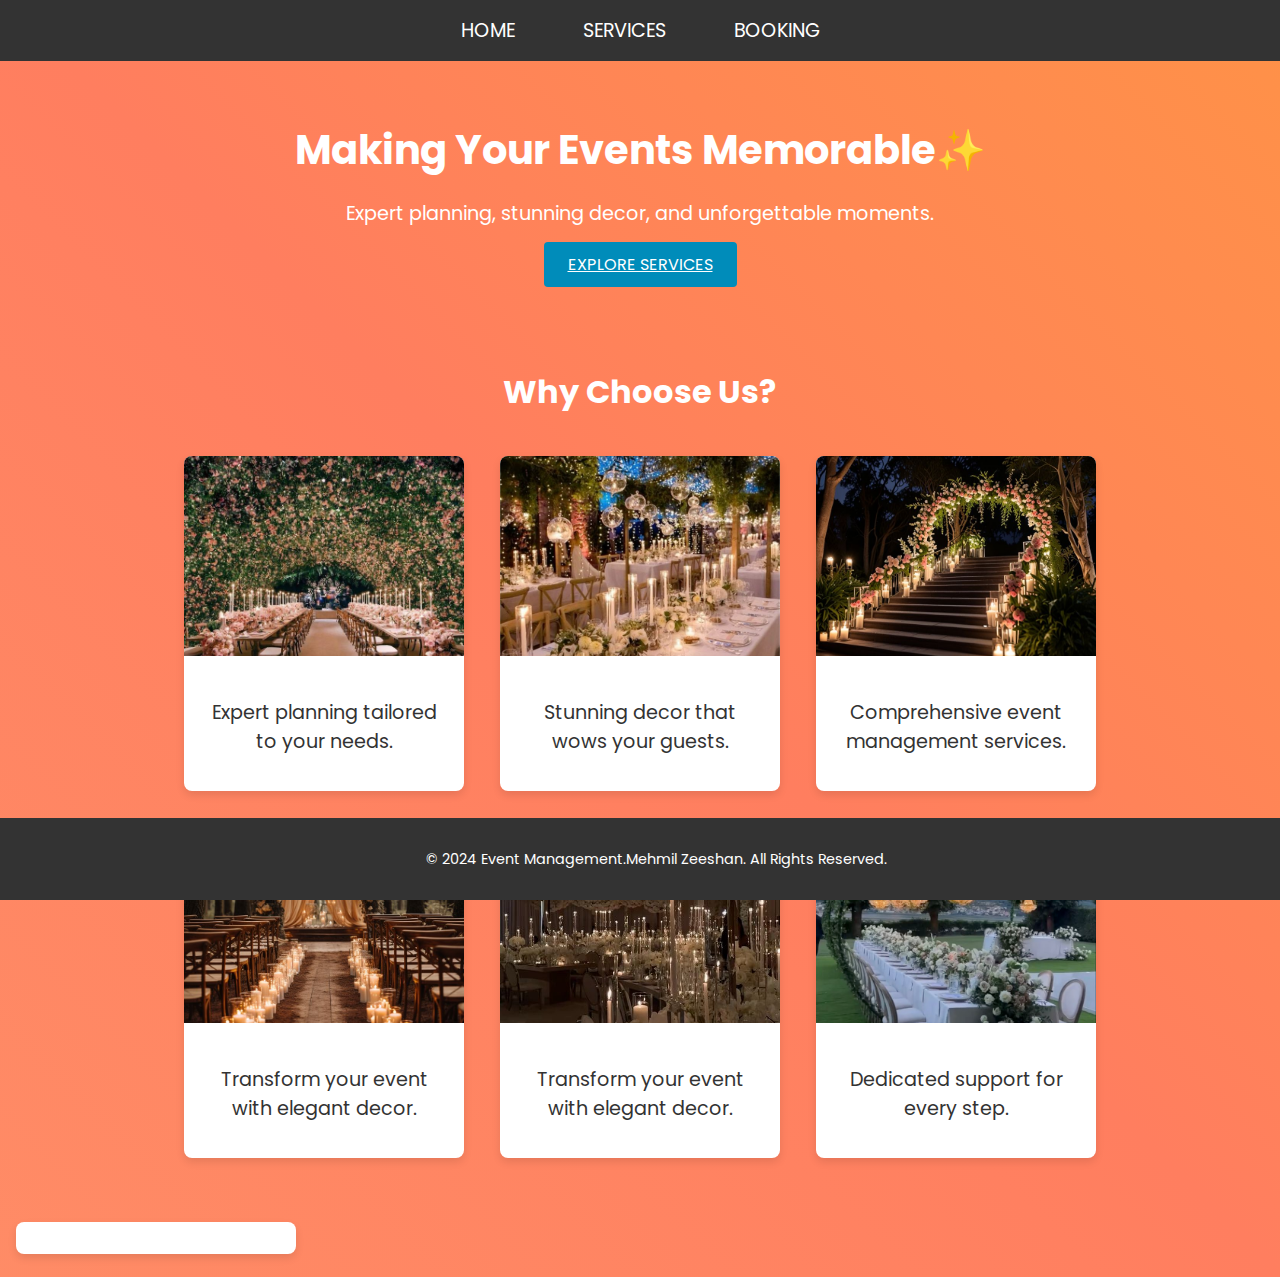
<file: index.html>
<!-- Home Page -->
<!DOCTYPE html>
<html lang="en">
<head>
    <meta charset="UTF-8">
    <meta name="viewport" content="width=device-width, initial-scale=1.0">
    <title>Event Management</title>
    <link rel="stylesheet" href="styles.css">
    <link href="https://fonts.googleapis.com/css2?family=Poppins:wght@300;400;600&display=swap" rel="stylesheet">
</head>
<body>
    <nav class="navbar">
        <ul>
            <li><a href="index.html">Home</a></li>
            <li><a href="services.html">Services</a></li>
            <li><a href="booking.html">Booking</a></li>
        </ul>
    </nav>
    <!-- Header Section -->
    <header class="header">
        <h1>Making Your Events Memorable✨</h1>
        <p>Expert planning, stunning decor, and unforgettable moments.</p>
        <a href="services.html" class="btn">Explore Services</a>
    </header>

    <!-- About Section -->
    <section class="about">
        <h2>Why Choose Us?</h2>
        <div class="card">
            <img src="event1.jpg" alt="Event 1" class="card-img">
            <div class="card-content">
                <p>Expert planning tailored to your needs.</p>
            </div>
        </div>
    
        <div class="card">
            <img src="event2.jpg" alt="Event 2" class="card-img">
            <div class="card-content">
                <p>Stunning decor that wows your guests.</p>
            </div>
        </div>
    
        <div class="card">
            <img src="event3.jpg" alt="Event 3" class="card-img">
            <div class="card-content">
                <p>Comprehensive event management services.</p>
            </div>
        </div>
        <div class="card">
            <img src="event5.jpg" alt="Event 5" class="card-img">
            <div class="card-content">
                <p>Transform your event with elegant decor.</p>
            </div>
        </div>
        <div class="card">
            <img src="event6.jpg" alt="Event 6" class="card-img">
            <div class="card-content">
                <p>Transform your event with elegant decor.</p>
            </div>
        </div>
    
        <div class="card">
            <img src="event4.jpg" alt="Event 4" class="card-img">
            <div class="card-content">
                <p>Dedicated support for every step.</p>
            </div>
        </div>
    </section>
    <div class="card">
        <!-- <img src="event4.jpg" alt="Event 4" class="card-img"> -->
        <div class="card-content">
            <!-- <p>Dedicated support for every step.</p> -->
        </div>
    </div>
</section>


    <!-- Footer Section -->
    <footer class="footer">
        <p>&copy; 2024 Event Management.Mehmil Zeeshan. All Rights Reserved.</p>
    </footer>
</body>
</html>
</file>
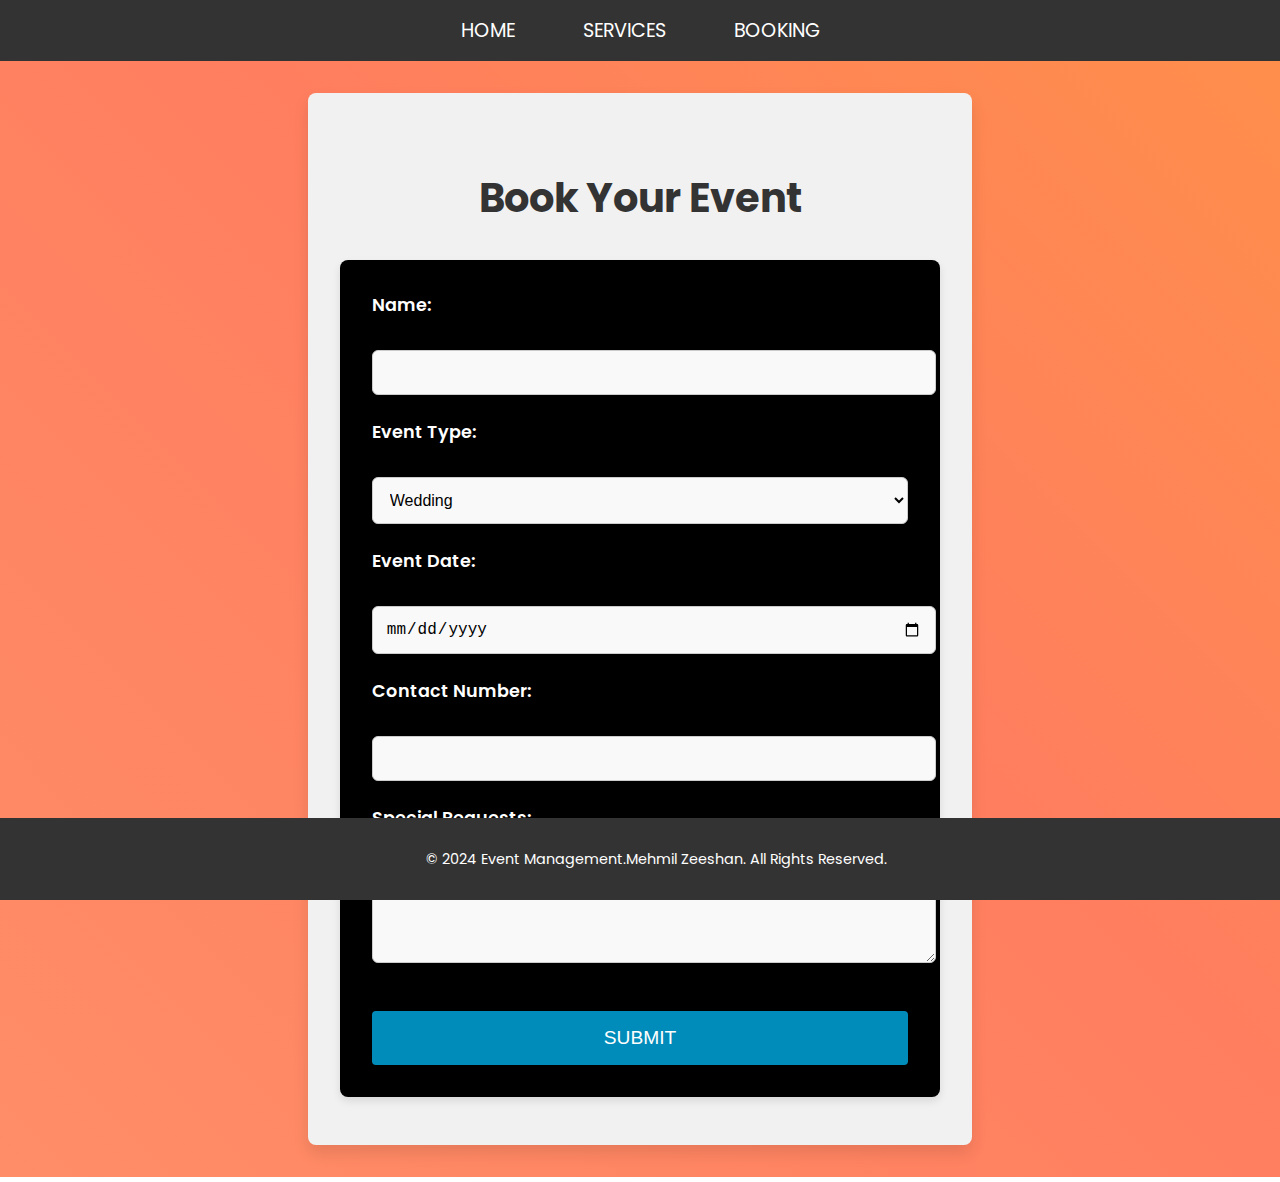
<file: booking.html>
<!DOCTYPE html>
<html lang="en">
<head>
    <meta charset="UTF-8">
    <meta name="viewport" content="width=device-width, initial-scale=1.0">
    <title>Booking</title>
    <link rel="stylesheet" href="styles.css">
    <link href="https://fonts.googleapis.com/css2?family=Poppins:wght@300;400;600&display=swap" rel="stylesheet">
</head>
<body>
    <nav class="navbar">
        <ul>
            <li><a href="index.html">Home</a></li>
            <li><a href="services.html">Services</a></li>
            <li><a href="booking.html">Booking</a></li>
        </ul>
    </nav>

    <section class="booking">
        <h1>Book Your Event</h1>
        <form action="#" method="POST">
            <label for="name">Name:</label>
            <input type="text" id="name" name="name" required>

            <label for="event-type">Event Type:</label>
            <select id="event-type" name="event-type" required>
                <option value="wedding">Wedding</option>
                <option value="corporate">Corporate Event</option>
                <option value="birthday">Birthday Party</option>
                <option value="conference">Conference</option>
            </select>

            <label for="date">Event Date:</label>
            <input type="date" id="date" name="date" required>

            <label for="contact">Contact Number:</label>
            <input type="tel" id="contact" name="contact" required>

            <label for="requests">Special Requests:</label>
            <textarea id="requests" name="requests" rows="4"></textarea>

            <button type="submit" class="btn">Submit</button>
        </form>
    </section>

    <!-- Footer Section -->
    <footer class="footer">
        <p>&copy; 2024 Event Management.Mehmil Zeeshan. All Rights Reserved.</p>
    </footer>
</body>
</html>
</file>
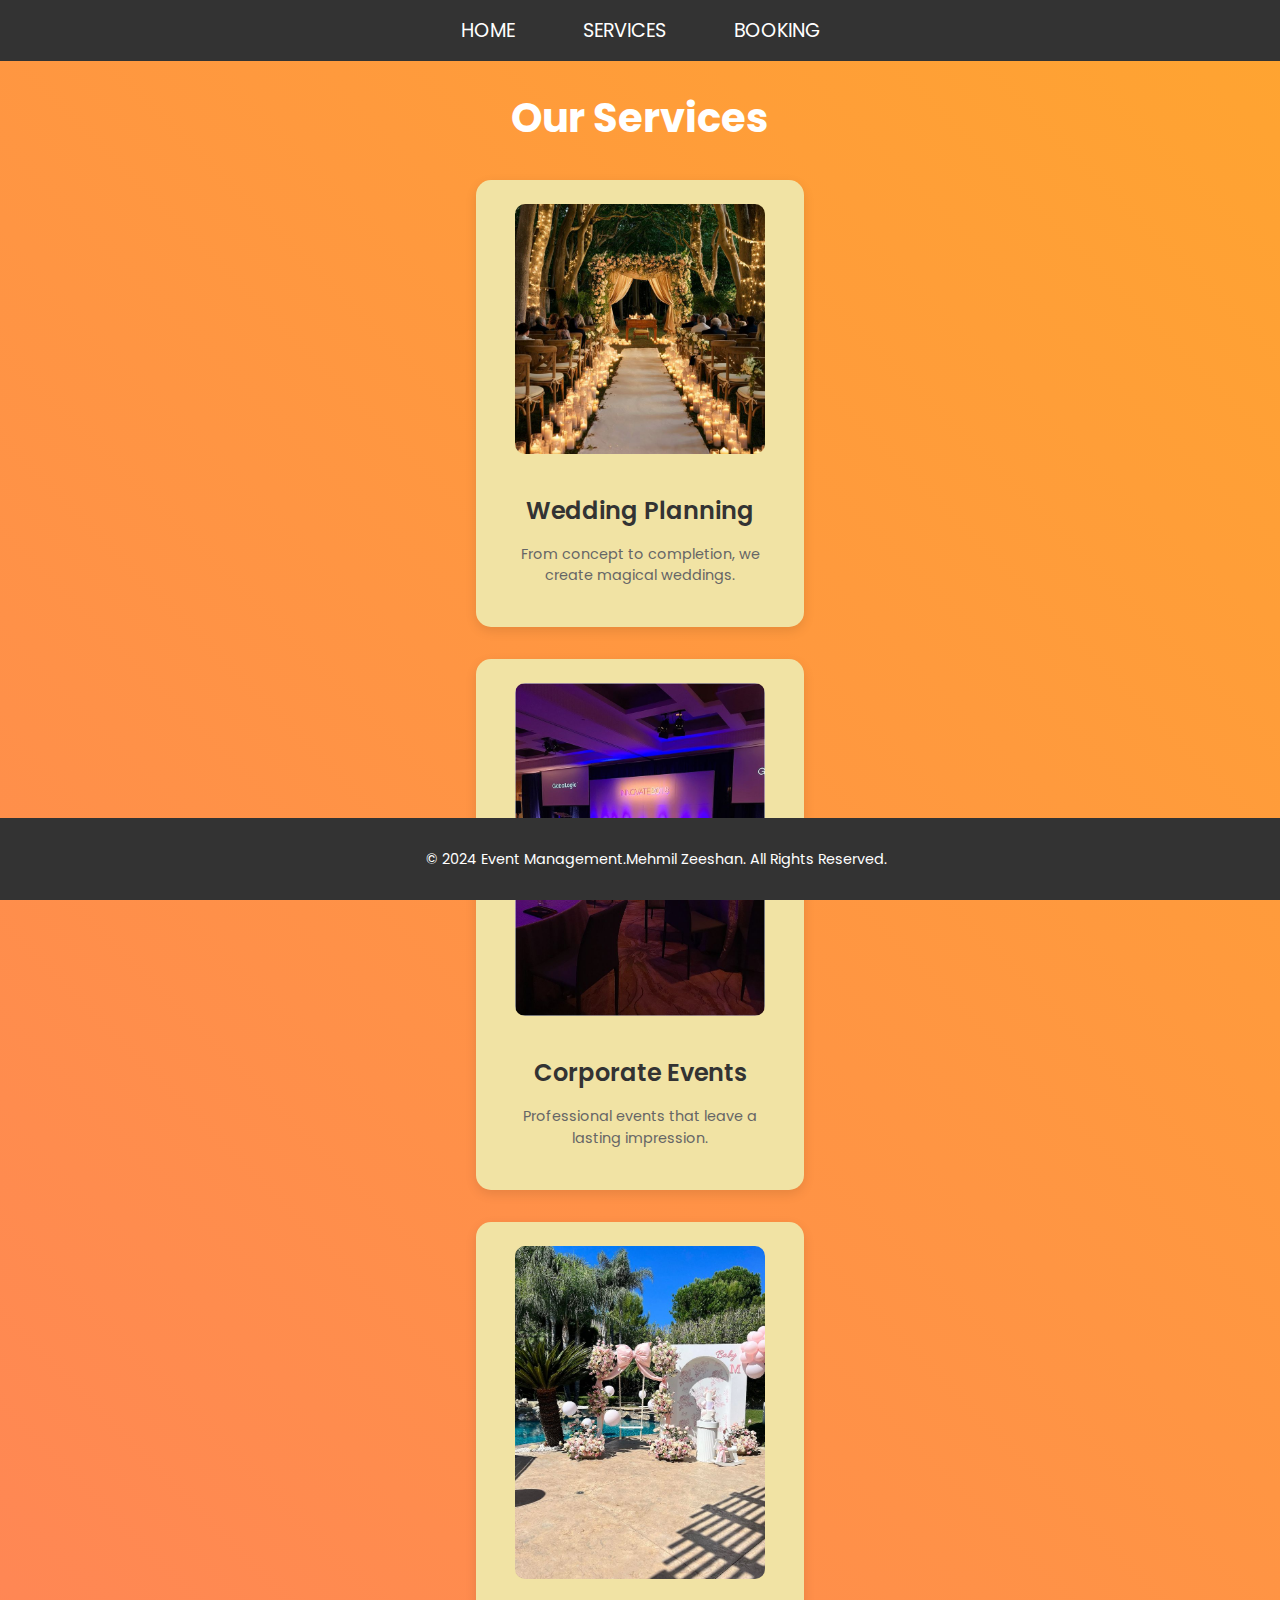
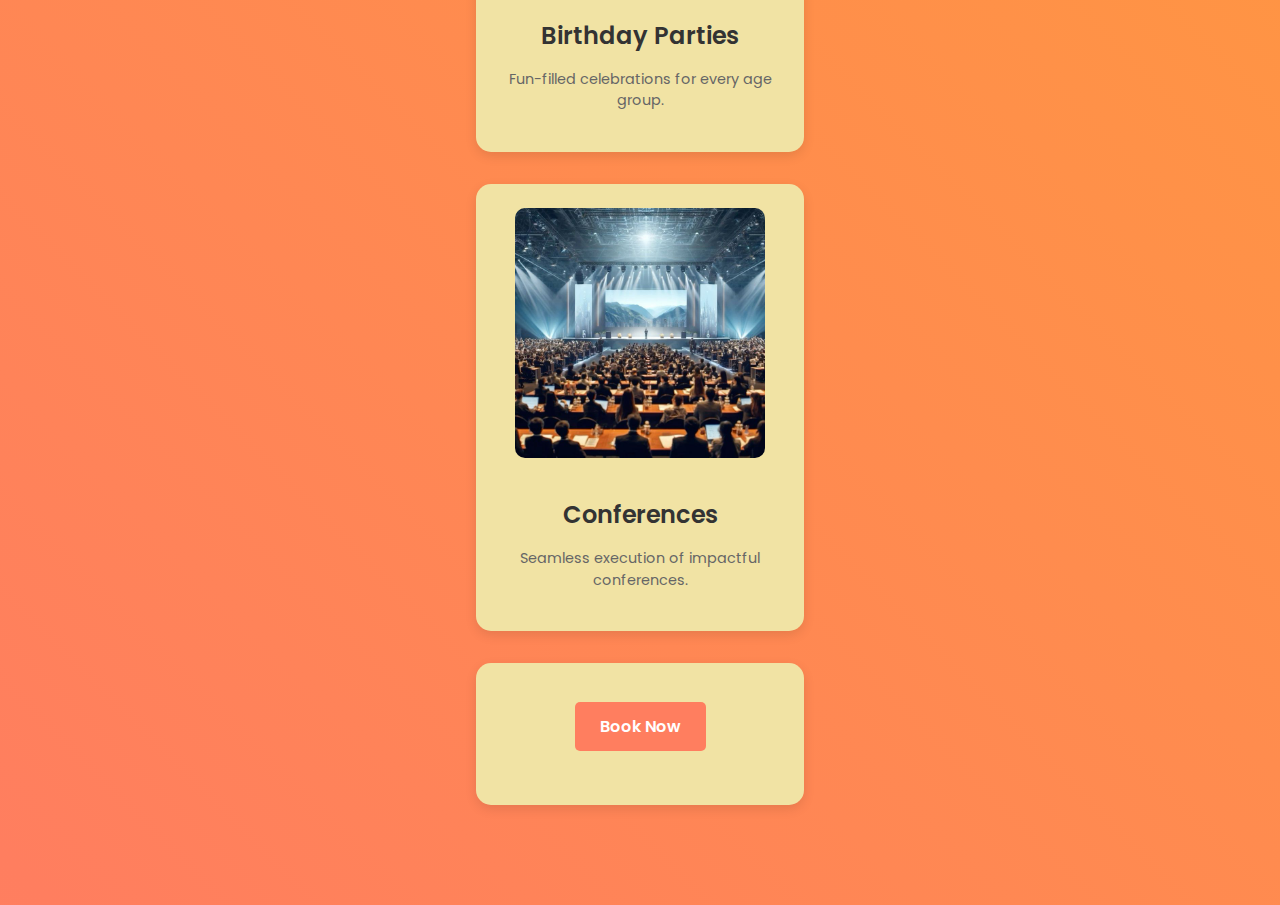
<file: services.html>
<!DOCTYPE html>
<html lang="en">
<head>
    <meta charset="UTF-8">
    <meta name="viewport" content="width=device-width, initial-scale=1.0">
    <title>Services</title>
    <link rel="stylesheet" href="styles.css">
    <link href="https://fonts.googleapis.com/css2?family=Poppins:wght@300;400;600&display=swap" rel="stylesheet">
</head>
<body>
    <!-- Navbar Section -->
    <nav class="navbar">
        <ul>
            <li><a href="index.html">Home</a></li>
            <li><a href="services.html">Services</a></li>
            <li><a href="booking.html">Booking</a></li>
        </ul>
    </nav>

    <!-- Services Section -->
    <section class="services">
        <h1>Our Services</h1>
        <div class="service-item">
            <img src="event7.jpg" alt="Event 7" class="service-img1">
            <h2>Wedding Planning</h2>
            <p>From concept to completion, we create magical weddings.</p>
        </div>
        <div class="service-item">
            <img src="event8.jpg" alt="Event 7" class="service-img1">
            <h2>Corporate Events</h2>
            <p>Professional events that leave a lasting impression.</p>
        </div>
        <div class="service-item">
            <img src="event9.jpg" alt="Event 7" class="service-img1">
            <h2>Birthday Parties</h2>
            <p>Fun-filled celebrations for every age group.</p>
        </div>
        <div class="service-item">
            <img src="event10.jpg" alt="Event 7" class="service-img1">
            <h2>Conferences</h2>
            <p>Seamless execution of impactful conferences.</p>
        </div>
        <div class="service-item">
          
            <a href="booking.html" class="btn-book-now">Book Now</a>
        </div> 
    </section>
    
    <!-- Footer Section -->
    <footer class="footer">
        <p>&copy; 2024 Event Management.Mehmil Zeeshan. All Rights Reserved.</p>
    </footer>
</body>
</html>
</file>
<file: styles.css>
.navbar {
    background-color: #333;
    padding: 1rem 0;
    text-align: center;
}

.navbar ul {
    list-style: none;
    margin: 0;
    padding: 0;
}

.navbar ul li {
    display: inline;
    margin: 0 1rem;
}

.navbar ul li a {
    color: white;
    font-size: 1.2rem;
    text-transform: uppercase;
    padding: 0.5rem 1rem;
    text-decoration: none;
}

.navbar ul li a:hover {
    background-color: #555;
    border-radius: 5px;
    transition: background-color 0.3s ease;
}
body{
    font-family: 'Poppins', sans-serif;;
    background-color: black; 
    color: white; 
    margin: 0;
    padding: 0;
  
}
.header {
    text-align: center;
    padding: 2rem 1rem;
  }
  
  .header h1 {
    font-size: 2.5rem;
    margin-bottom: 1rem;
  }
  
  .header p {
    font-size: 1.2rem;
    margin-bottom: 1.5rem;
  }
  
  .header .btn {
    background-color: #008CBA;
    color: white;
    padding: 0.7rem 1.5rem;
    border-radius: 4px;
    text-transform: uppercase;
  }
  
  .header .btn:hover {
    background-color: #005f73;
    transition: background-color 0.3s ease;
  }
  
  /* About Section */
  .about {
    padding: 2rem;
    text-align: center;
  }
  
  .about h2 {
    font-size: 2rem;
    margin-bottom: 1.5rem;
  }
  
  .about ul {
    list-style: none;
    padding: 0;
  }
  
  .about ul li {
    font-size: 1.2rem;
    margin: 0.5rem 0;
  }
  
  /* Footer Section */
  .footer {
    background-color: #333;
    color: white;
    text-align: center;
    padding: 1rem;
    position: fixed;
    width: 100%;
    bottom: 0;
  }
  
  .footer p {
    font-size: 0.9rem;
  }
  header, .navbar, .footer {
    font-family: 'Poppins', sans-serif;
}

h1, h2, h3, p {
    font-family: 'Poppins', sans-serif;
}
.about {
    padding: 2rem;
    text-align: center;
}

.card {
    background-color: #fff;
    width: 280px;
    margin: 1rem;
    border-radius: 8px;
    box-shadow: 0 4px 8px rgba(0, 0, 0, 0.1);
    display: inline-block;
    text-align: center;
    transition: transform 0.3s ease;
}

.card:hover {
    transform: scale(1.20); 
}

.card-img {
    width: 100%;
    height: 200px;
    object-fit: cover; 
    border-top-left-radius: 8px;
    border-top-right-radius: 8px;
}

.card-content {
    padding: 1rem;
}

.card-content p {
    font-size: 1.2rem;
    color: #333;
}
.service-item {
    background-color: #F1E3A4;
    border-radius: 15px;
    box-shadow: 0 4px 12px rgba(0, 0, 0, 0.1);
    margin: 2rem auto; /* Reduce margin for smaller cards and center them */
    padding: 1.5rem; /* Adjust padding for a smaller card */
    text-align: center;
    transition: all 0.3s ease-in-out;
    overflow: hidden;
    max-width: 280px; /* Keep the max width */
    
}

.service-item:hover {
    box-shadow: 0 10px 30px rgba(0, 0, 0, 0.2);
    transform: translateY(-5px);
}

.service-img1 {
    max-width: 250px; /* Image size adjustment */
    height: auto;
    border-radius: 10px;
    transition: transform 0.3s ease;
    margin-bottom: 1rem;
}

.service-item:hover .service-img1 {
    transform: scale(1.05);
}

.service-item h2 {
    font-size: 1.5rem; /* Smaller font size */
    font-weight: 600;
    margin: 1rem 0;
    color: #333;
}

.service-item p {
    font-size: 0.9rem; /* Smaller font size for description */
    color: #666;
    line-height: 1.5;
    margin-bottom: 1rem;
}
.services h1 {
    text-align: center;
    font-size: 2.5rem;
    margin-bottom: 2rem;
}
.booking {
    text-align: center;
    padding: 3rem 1rem;
    background-color: #f1f1f1;
    border-radius: 8px;
    margin: 2rem auto;
    max-width: 600px;
    box-shadow: 0 8px 16px rgba(0, 0, 0, 0.1);
}

.booking h1 {
    font-size: 2.5rem;
    margin-bottom: 2rem;
    color: #333;
    font-family: 'Poppins', sans-serif;
}

.booking form {
    display: grid;
    grid-gap: 1.5rem;
    text-align: left;
    padding: 2rem;
    background-color:black;
    border-radius: 8px;
    box-shadow: 0 4px 8px rgba(0, 0, 0, 0.1);
}

.booking label {
    font-size: 1.1rem;
    color: white;
    font-weight: 600;
}

.booking input, .booking select, .booking textarea {
    width: 100%;
    padding: 0.8rem;
    font-size: 1rem;
    border-radius: 6px;
    border: 1px solid #ccc;
    background-color: #f9f9f9;
    margin-top: 0.5rem;
}

.booking input:focus, .booking select:focus, .booking textarea:focus {
    border-color: #008CBA;
    outline: none;
    box-shadow: 0 0 5px rgba(0, 140, 186, 0.5);
}

.booking textarea {
    resize: vertical;
}

.booking button {
    background-color: #008CBA;
    color: white;
    padding: 1rem 2rem;
    border-radius: 4px;
    font-size: 1.2rem;
    border: none;
    cursor: pointer;
    text-transform: uppercase;
    transition: background-color 0.3s ease;
    margin-top: 1.5rem;
}

.booking button:hover {
    background-color: #005f73;
}
.services {
    margin-bottom: 100px; /* Adjust margin to push the footer down */
}

/* Button Styling */
.btn-book-now {
    display: inline-block;
    padding: 12px 25px;
    margin-top: 15px;
    background-color: #ff7e5f;
    color: white;
    text-align: center;
    text-decoration: none;
    font-size: 16px;
    font-weight: 600;
    border-radius: 5px;
    transition: background-color 0.3s ease, transform 0.3s ease;
    margin-bottom: 30px; /* Adds space below the button */
}

.btn-book-now:hover {
    background-color: #feb47b;
    transform: scale(1.05);
}
@keyframes gradientMove {
    0% {
        background-position: 0% 50%;
    }
    50% {
        background-position: 100% 50%;
    }
    100% {
        background-position: 0% 50%;
    }
}

body {
    background: linear-gradient(45deg, #feb47b,#ff7e5f, #ffcc00);
    background-size: 400% 400%;
    animation: gradientMove 15s ease infinite;
}
/* Mobile devices (portrait) */
@media (max-width: 767px) {
    .navbar ul li {
        display: block;
        margin: 1rem 0;
    }

    .navbar ul li a {
        font-size: 1rem;
        padding: 0.5rem;
    }

    .header h1 {
        font-size: 2rem;
    }

    .header p {
        font-size: 1rem;
    }

    .about h2 {
        font-size: 1.8rem;
    }

    .about ul li {
        font-size: 1rem;
    }

    .card {
        width: 100%;
        margin: 1rem 0;
    }

    .service-item {
        max-width: 100%;
        padding: 1rem;
    }

    .service-item h2 {
        font-size: 1.3rem;
    }

    .service-item p {
        font-size: 0.8rem;
    }

    .booking {
        max-width: 100%;
        padding: 1rem;
    }

    .booking h1 {
        font-size: 2rem;
    }

    .booking form {
        padding: 1.5rem;
    }

    .btn-book-now {
        font-size: 14px;
        padding: 10px 20px;
    }

    .footer p {
        font-size: 0.8rem;
    }
}

/* Tablets and small screens */
@media (max-width: 1024px) {
    .navbar ul li {
        display: inline-block;
        margin: 0 0.8rem;
    }

    .header h1 {
        font-size: 2.3rem;
    }

    .header p {
        font-size: 1.1rem;
    }

    .about h2 {
        font-size: 1.8rem;
    }

    .card {
        width: 45%;
        margin: 1rem;
    }

    .service-item {
        max-width: 45%;
        padding: 1.5rem;
    }

    .service-item h2 {
        font-size: 1.4rem;
    }

    .service-item p {
        font-size: 1rem;
    }

    .booking {
        max-width: 80%;
        padding: 2rem;
    }

    .booking h1 {
        font-size: 2.3rem;
    }

    .btn-book-now {
        font-size: 15px;
        padding: 11px 22px;
    }
}

/* Larger screens (desktop) */
@media (min-width: 1025px) {
    .navbar ul li {
        display: inline;
        margin: 0 1rem;
    }

    .header h1 {
        font-size: 2.5rem;
    }

    .header p {
        font-size: 1.2rem;
    }

    .about h2 {
        font-size: 2rem;
    }

    .card {
        width: 280px;
        margin: 1rem;
    }

    .service-item {
        max-width: 280px;
        padding: 1.5rem;
    }

    .service-item h2 {
        font-size: 1.5rem;
    }

    .service-item p {
        font-size: 0.9rem;
    }

    .booking {
        max-width: 600px;
        padding: 3rem 2rem;
    }

    .btn-book-now {
        font-size: 16px;
        padding: 12px 25px;
    }

    .footer p {
        font-size: 0.9rem;
    }
}
</file>
